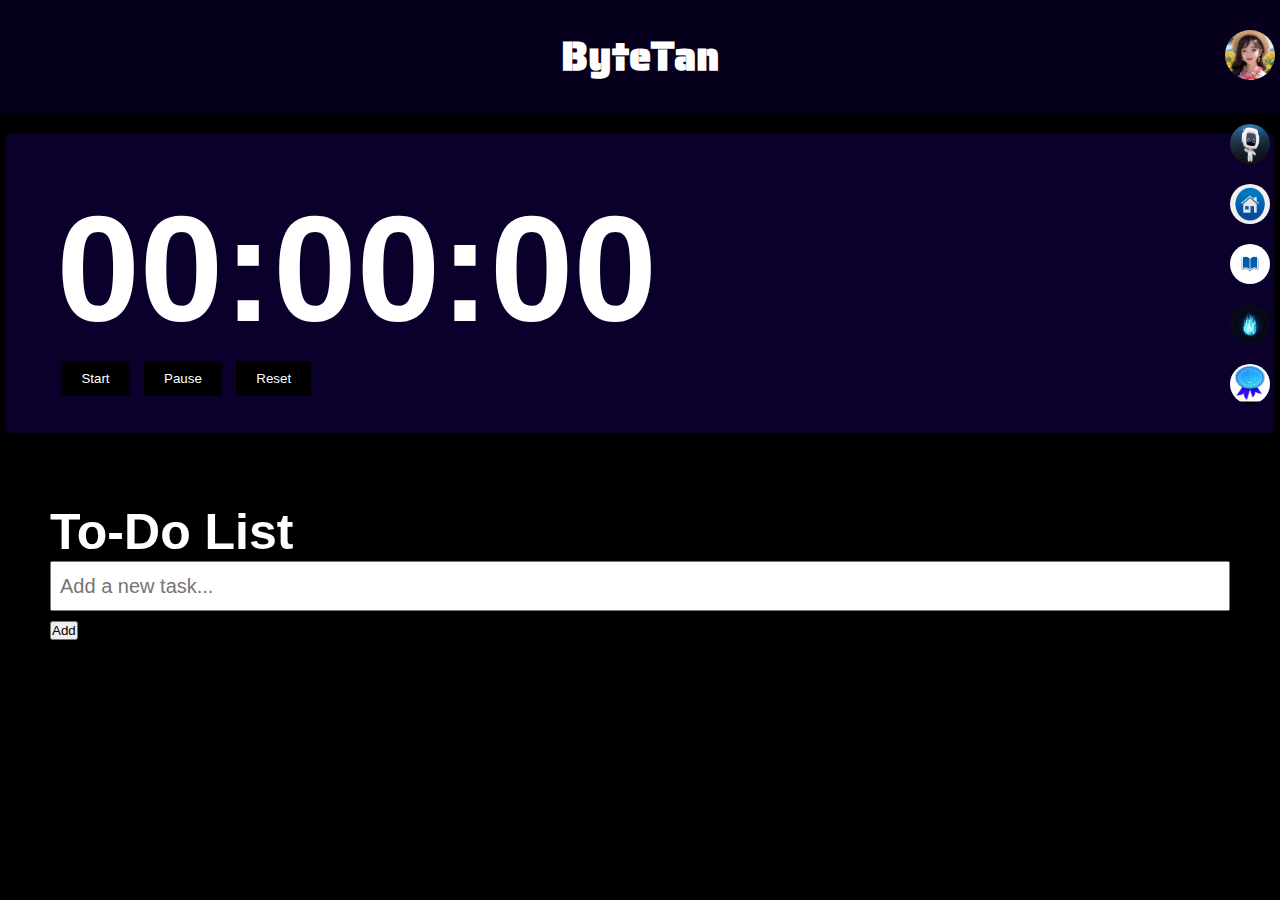
<file: index.html>
<!-- index.html -->
<!DOCTYPE html>
<html lang="en">
<head>
    <meta charset="UTF-8">
    <meta name="viewport" content="width=device-width, initial-scale=1.0">
    <title>My Website</title>
    <link rel="preconnect" href="https://fonts.googleapis.com">
    <link rel="preconnect" href="https://fonts.gstatic.com" crossorigin>
    <link href="https://fonts.googleapis.com/css2?family=Lobster&display=swap" rel="stylesheet">

    <link rel="preconnect" href="https://fonts.googleapis.com">
    <link rel="preconnect" href="https://fonts.gstatic.com" crossorigin>
    <link href="https://fonts.googleapis.com/css2?family=Lobster&family=Saira+Stencil+One&display=swap" rel="stylesheet">

    <link rel="stylesheet" href="style.css">
</head>
<body>
    <header>
        <h1 id="webtitle">ByteTan</h1>
    </header>
    
    <aside class="sidebar" id="sidebar">
        <div class="profile">
            <img src="3.jpg" alt="Profile Picture" class="profile-pic">
            <p id="navUsername" class="profile-name">User Name</p> <!-- ❌ Remove inline style 'display: none;' -->
        </div>
        <nav class="sidebar-menu">
            <a href="proindex.html" target="_blank"><img src="4.jpg" alt="Profile"> <span >My Profile</span></a>
            <a href="index.html" target="_blank"><img src="5.jpg" alt="Home"> <span >Home</span></a>
            <a href="syllindex.html" target="_blank"><img src="6.png" alt="Syllabus"> <span >Syllabus Tracker</span></a>
            <a href="streakindex.html" target="_blank"><img src="7.jpg" alt="Streak"> <span >Streak</span></a>
            <a href="leaderboard.html" target="_blank"><img src="8.jpg" alt="Leaderboard"> <span >Leaderboard</span></a>
        </nav>
    </aside>
    
    <main>
        <div class="stopwatch-container">
            <div class="stopwatch" id="stopwatch">00:00:00</div>
            <!--<div class="controlpic">
                <img id="start" src="start" alt="start">
                <img id="pause" src="pause" alt="pause">
                <img id="reset" src="reset" alt="reset">
            </div>-->
            <div class="controls">
                <button onclick="startStopwatch()">Start</button>
                <button onclick="stopStopwatch()">Pause</button>
                <button onclick="resetStopwatch()">Reset</button>
            </div>
        </div>
        
        <div class="todo-container">
            <h2 id="todo">To-Do List</h2>
            <input type="text" id="taskInput" placeholder="Add a new task..." onkeypress="handleKeyPress(event)">
            <button onclick="addTask()">Add</button>
            <ul id="taskList"></ul>
        </div>
    </main>
    
    <script src="streakscript.js"></script>
    <script src="logscript.js"></script>
    <script src="proscript.js"></script>
    <script src="script.js"></script>
</body>
</html>
</file>
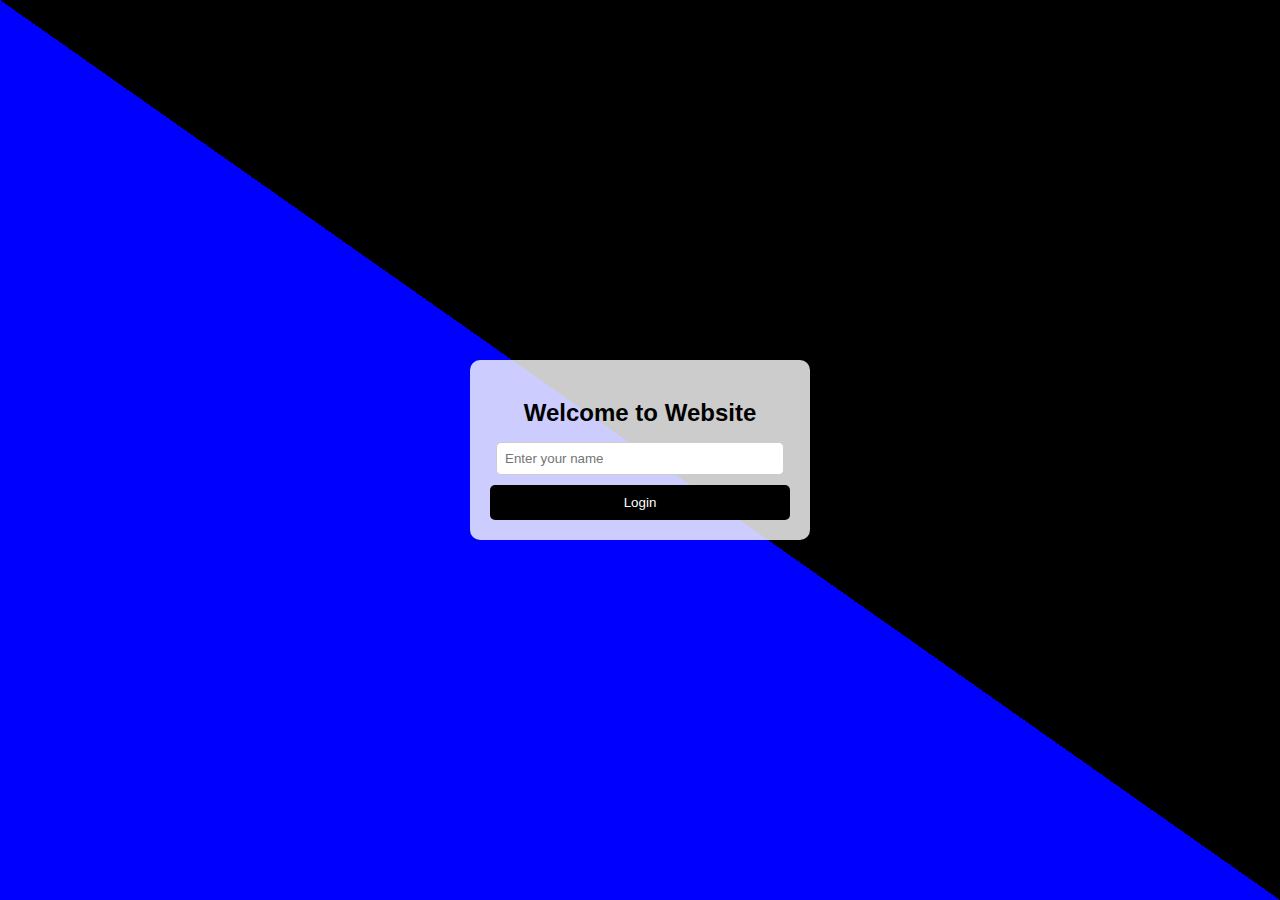
<file: logindex.html>
<!DOCTYPE html>
<html lang="en">
<head>
    <meta charset="UTF-8">
    <meta name="viewport" content="width=device-width, initial-scale=1.0">
    <title>Login</title>
    <link rel="stylesheet" href="logstyle.css">
</head>
<body>
    <div class="container">
        <div class="login-box">
            <h2>Welcome to Website</h2>
            <input type="text" id="username" placeholder="Enter your name">
            <button onclick="login()">Login</button>
        </div>
    </div>
    <script src="logscript.js"></script>
</body>
</html>
</file>
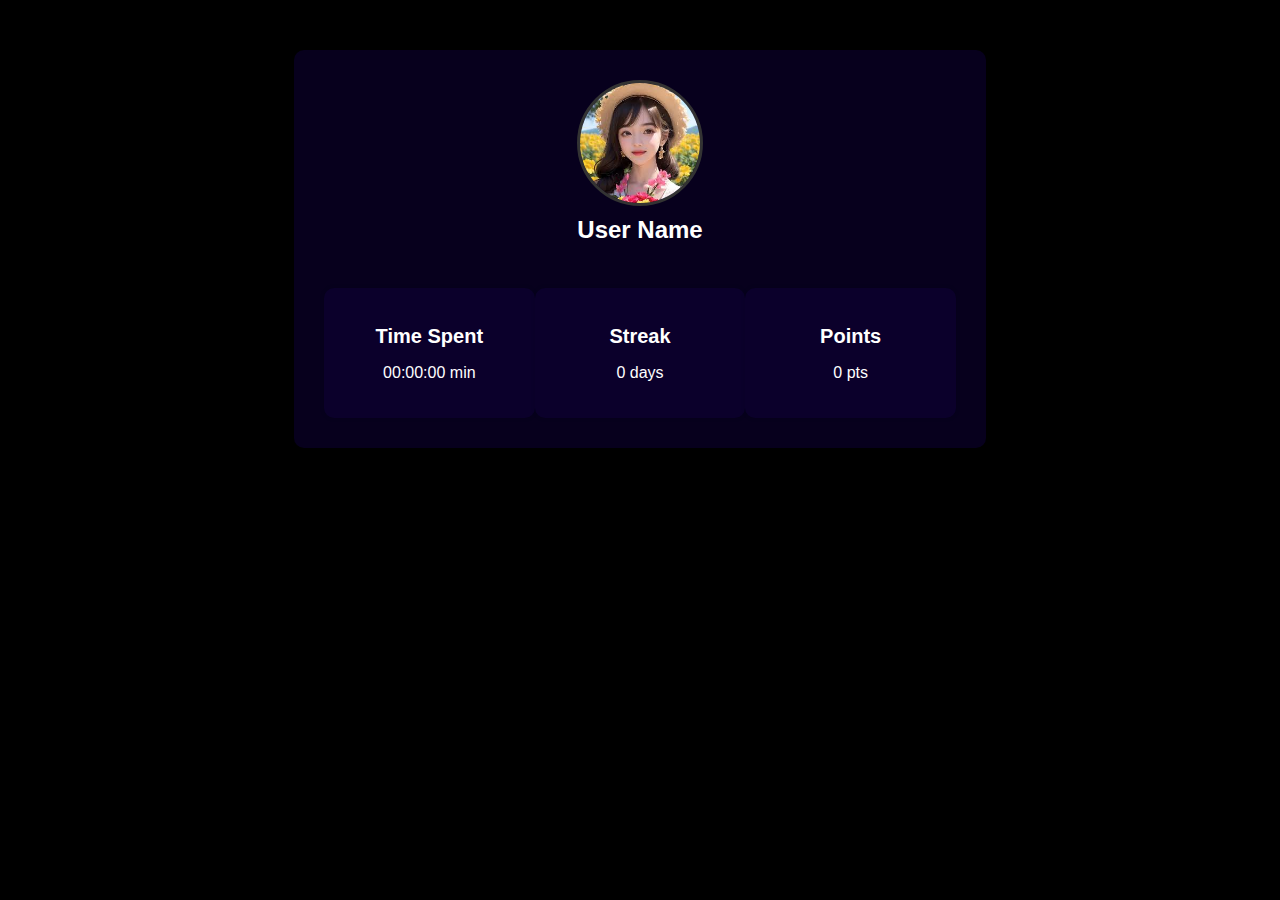
<file: proindex.html>
<!DOCTYPE html>
<html lang="en">
<head>
    <meta charset="UTF-8">
    <meta name="viewport" content="width=device-width, initial-scale=1.0">
    <title>Profile</title>
    <link rel="stylesheet" href="prostyle.css">
</head>
<body>
    <div class="profile-container">
        <div class="profile-header">
            <img src="3.jpg" alt="Profile Picture" class="profile-pic">
            <h3 id="navUsername" class="profile-name">User Name</h3>
        </div>

        <div class="stats">
            <div class="stat-box">
                <h2>Time Spent</h2>
                <p><span id="timeSpent">0</span> min</p>
            </div>
            <div class="stat-box">
                <h2>Streak</h2>
                <p><span id="streakCount">0</span> days</p>
            </div>
            <div class="stat-box">
                <h2>Points</h2>
                <p><span id="points">0</span> pts</p>
            </div>
        </div>
    </div>

    <script src="proscript.js"></script> 
    <script src="logscript.js"></script> 
    <script src="streakscript.js"></script>  
    <script src="script.js"></script>  
</body>
</html>
</file>
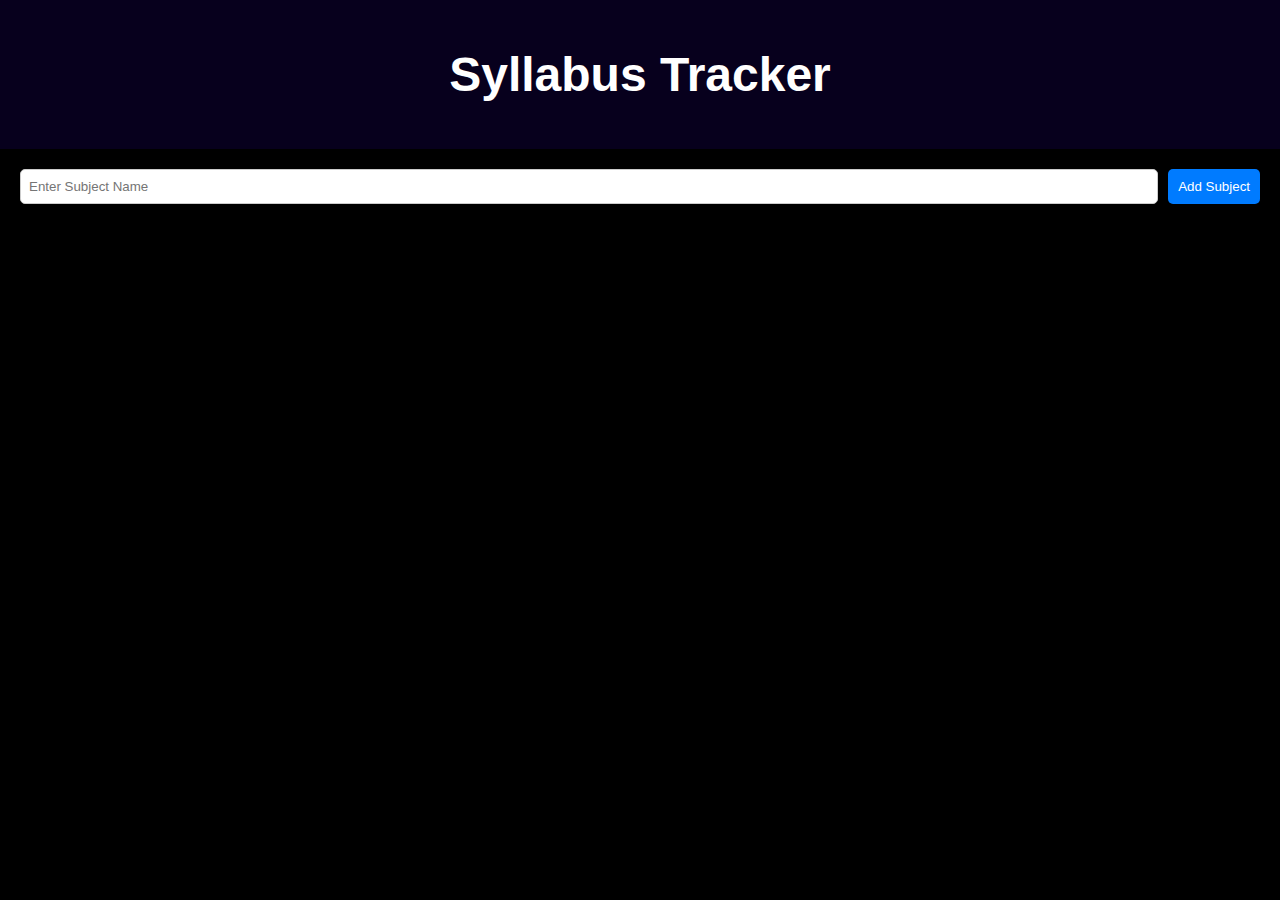
<file: syllindex.html>
<!DOCTYPE html>
<html lang="en">
<head>
    <meta charset="UTF-8">
    <meta name="viewport" content="width=device-width, initial-scale=1.0">
    <title>Syllabus Tracker</title>
    <link rel="stylesheet" href="syllstyle.css">
</head>
<body>
    <header>
        <h1>Syllabus Tracker</h1>
    </header>

    <main>
        <div class="add-subject-container">
            <input type="text" id="subjectInput" placeholder="Enter Subject Name">
            <button id="addSubjectBtn">Add Subject</button>
        </div>
        <div id="subjectsContainer"></div>
    </main>

    <script src="syll.js"></script>
</body>
</html>
</file>
<file: style.css>
* {
    margin: 0;
    padding: 0;
    box-sizing: border-box;
    margin:0%;
}
body {
    font-family: Arial, sans-serif;
    margin: 0;
    padding: 0;
    background-color: #000000;
}

.sidebar {
    width: 60px;
    /*background: #222;*/
    color: white;
    position: fixed;
    top: 0;
    right: 0;
    height: 100%;
    transition: width 0.3s;
    overflow: hidden;
    padding-top: 20px;
}

.sidebar:hover {
    width: 250px;
}

.profile {
    text-align: center;
    padding: 10px 0;
}
.profile-name {
    display: none; /* 🔹 Initially Hidden */
    text-align: center;
    font-size: 18px;
    margin-top: 10px;
}

.sidebar:hover .profile-name {
    display: block; /* 🔹 Show only on hover */
}
.profile-pic {
    width: 50px;
    height: 50px;
    border-radius: 50%;
}

.sidebar:hover .profile-pic {
    width: 80px;
    height: 80px;
}

.sidebar-menu {
    margin-top: 20px;
    display: flex;
    flex-direction: column;
    align-items: center;
}

.sidebar-menu a {
    display: flex;
    align-items: center;
    gap: 10px;
    color: white;
    padding: 10px;
    text-decoration: none;
    transition: 0.3s;
    width: 100%;
    justify-content: center;
    position: relative;
}

.sidebar-menu a img {
    width: 40px;
    height: 40px;
    border-radius: 50%;
}
.sidebar-menu a span {
    display: none; /* Initially hidden */
    position: absolute;
    left: 100px; /* Adjust position */
    background: rgba(0, 0, 0, 0.7);
    color: white;
    padding: 5px 10px;
    border-radius: 5px;
    white-space: nowrap;
}
.sidebar-menu a:hover span {
    display: inline-block; /* Show text on hover */
}
.sidebar:hover .sidebar-menu a {
    justify-content: flex-start;
    padding-left: 20px;
}

.sidebar-menu a:hover {
    background: #444;
}

.stopwatch-container {
    background: #0b002b;
    color: white;
    text-align: left;
    padding: 50px;
    margin: 20px auto;
    width: 99%;
    height: 300px;
    border-radius: 5px;
}

.stopwatch {
    font-size: 150px;
    font-weight: bold;
}

.controls button {
    margin: 5px;
    padding: 10px 20px;
    border: none;
    cursor: pointer;
    background-color: black;
    color: white;
}

.todo-container {
    background: none;
    padding: 50px;
    width: 100%;
    margin: 20px auto;
    border-radius: 5px;
    box-shadow: 0px 0px 10px rgba(0,0,0,0.1);
}
h2 {
    font-size: 50px;
}

#taskInput {
    width: 100%;
    padding: 8px;
    margin-bottom: 10px;
    height: 50px;
    font-size: 20px;
}

#taskList {
    list-style-type: none;
    padding: 0;
}
h2 {
    color: white;
}
#taskList li {
    text-align: left;
    display: flex;
    align-items: center;
    gap: 200px;
    background: #0b002b;
    padding: 15px;
    margin-bottom: 5px;
    border-radius: 3px;
    font-size: 20px;
}

.completed {
    text-decoration: line-through;
    color: gray;
}
h1 {
    background-color: #07001D;
    color:white;
    box-shadow: 0px 10px 10px rgba(0,0,0,0.5);
    text-align: center;
    padding-top: 25px;
    padding-bottom: 25px;
    font-family: "Saira Stencil One",serif;
    font-size: 40px;
}
</file>
<file: logstyle.css>
body {
    margin: 0;
    height: 100vh;
    display: flex;
    justify-content: center;
    align-items: center;
    background: linear-gradient(to bottom left, black 50%, blue 50%);
    font-family: Arial, sans-serif;
}

.container {
    display: flex;
    justify-content: center;
    align-items: center;
    height: 100vh;
    width: 100vw;
}

.login-box {
    background: rgba(255, 255, 255, 0.8);
    padding: 20px;
    border-radius: 10px;
    text-align: center;
    width: 300px;
}

h2 {
    margin-bottom: 15px;
}

input {
    width: 90%;
    padding: 8px;
    margin-bottom: 10px;
    border: 1px solid #ccc;
    border-radius: 5px;
}

button {
    width: 100%;
    padding: 10px;
    border: none;
    background: black;
    color: white;
    cursor: pointer;
    border-radius: 5px;
}

button:hover {
    background: darkgray;
}
</file>
<file: prostyle.css>
body {
    font-family: Arial, sans-serif;
    text-align: center;
    background-color: #000000;
}

.profile-container {
    width: 50%;
    margin: 50px auto;
    background: #07001D;
    padding: 30px;
    border-radius: 10px;
    box-shadow: 0px 0px 10px rgba(0,0,0,0.1);
    color: white;
}

.profile-header {
    display: flex;
    flex-direction: column;
    align-items: center;
}

.profile-pic {
    width: 120px;
    height: 120px;
    border-radius: 50%;
    border: 3px solid #333;
}

.profile-name {
    font-size: 24px;
    margin-top: 10px;
}

.stats {
    display: flex;
    justify-content: space-around;
    margin-top: 20px;
}

.stat-box {
    background: #0B002B;
    padding: 20px;
    border-radius: 10px;
    box-shadow: 0px 0px 5px rgba(0,0,0,0.1);
    width: 30%;
}

.stat-box h2 {
    font-size: 20px;
    margin-bottom: 10px;
}
</file>
<file: syllstyle.css>
body {
    font-family: Arial, sans-serif;
    margin: 0;
    padding: 0;
    background-color: #000000;
}

header {
    background: #07001D;
    color: white;
    text-align: center;
    padding: 15px;
    font-size: 24px;
}

main {
    padding: 20px;
}

.add-subject-container {
    display: flex;
    gap: 10px;
    margin-bottom: 15px;
}

#subjectInput {
    flex: 1;
    padding: 8px;
    border: 1px solid #ccc;
    border-radius: 5px;
}

button {
    background-color: #007BFF;
    color: white;
    border: none;
    padding: 10px;
    cursor: pointer;
    border-radius: 5px;
}

button:hover {
    background-color: #0056b3;
}
.subject {
    background: white;
    padding: 15px;
    margin-bottom: 15px;
    border-radius: 5px;
    box-shadow: 0px 2px 5px rgba(0, 0, 0, 0.2);
}

.subject-header {
    display: flex;
    justify-content: space-between;
    align-items: center;
    margin-bottom: 10px;
}

.progress-container {
    height: 10px;
    background: #ddd;
    border-radius: 5px;
    margin-top: 10px;
}

.progress-bar {
    height: 10px;
    width: 0%;
    background: #007BFF;
    border-radius: 5px;
    transition: width 0.5s;
}

.add-topic-container {
    display: flex;
    gap: 10px;
    margin-top: 10px;
}

.topic {
    background: #f9f9f9;
    padding: 5px;
    margin: 5px 0;
    border-radius: 3px;
    display: flex;
    justify-content: space-between;
    align-items: center;
    transition: transform 0.2s;
}

.topic:hover {
    transform: scale(1.05);
    background: #e3e3e3;
}

input[type="checkbox"] {
    margin-right: 10px;
}

.progress-count {
    font-size: 14px;
    font-weight: bold;
    color: #333;
}
</file>
